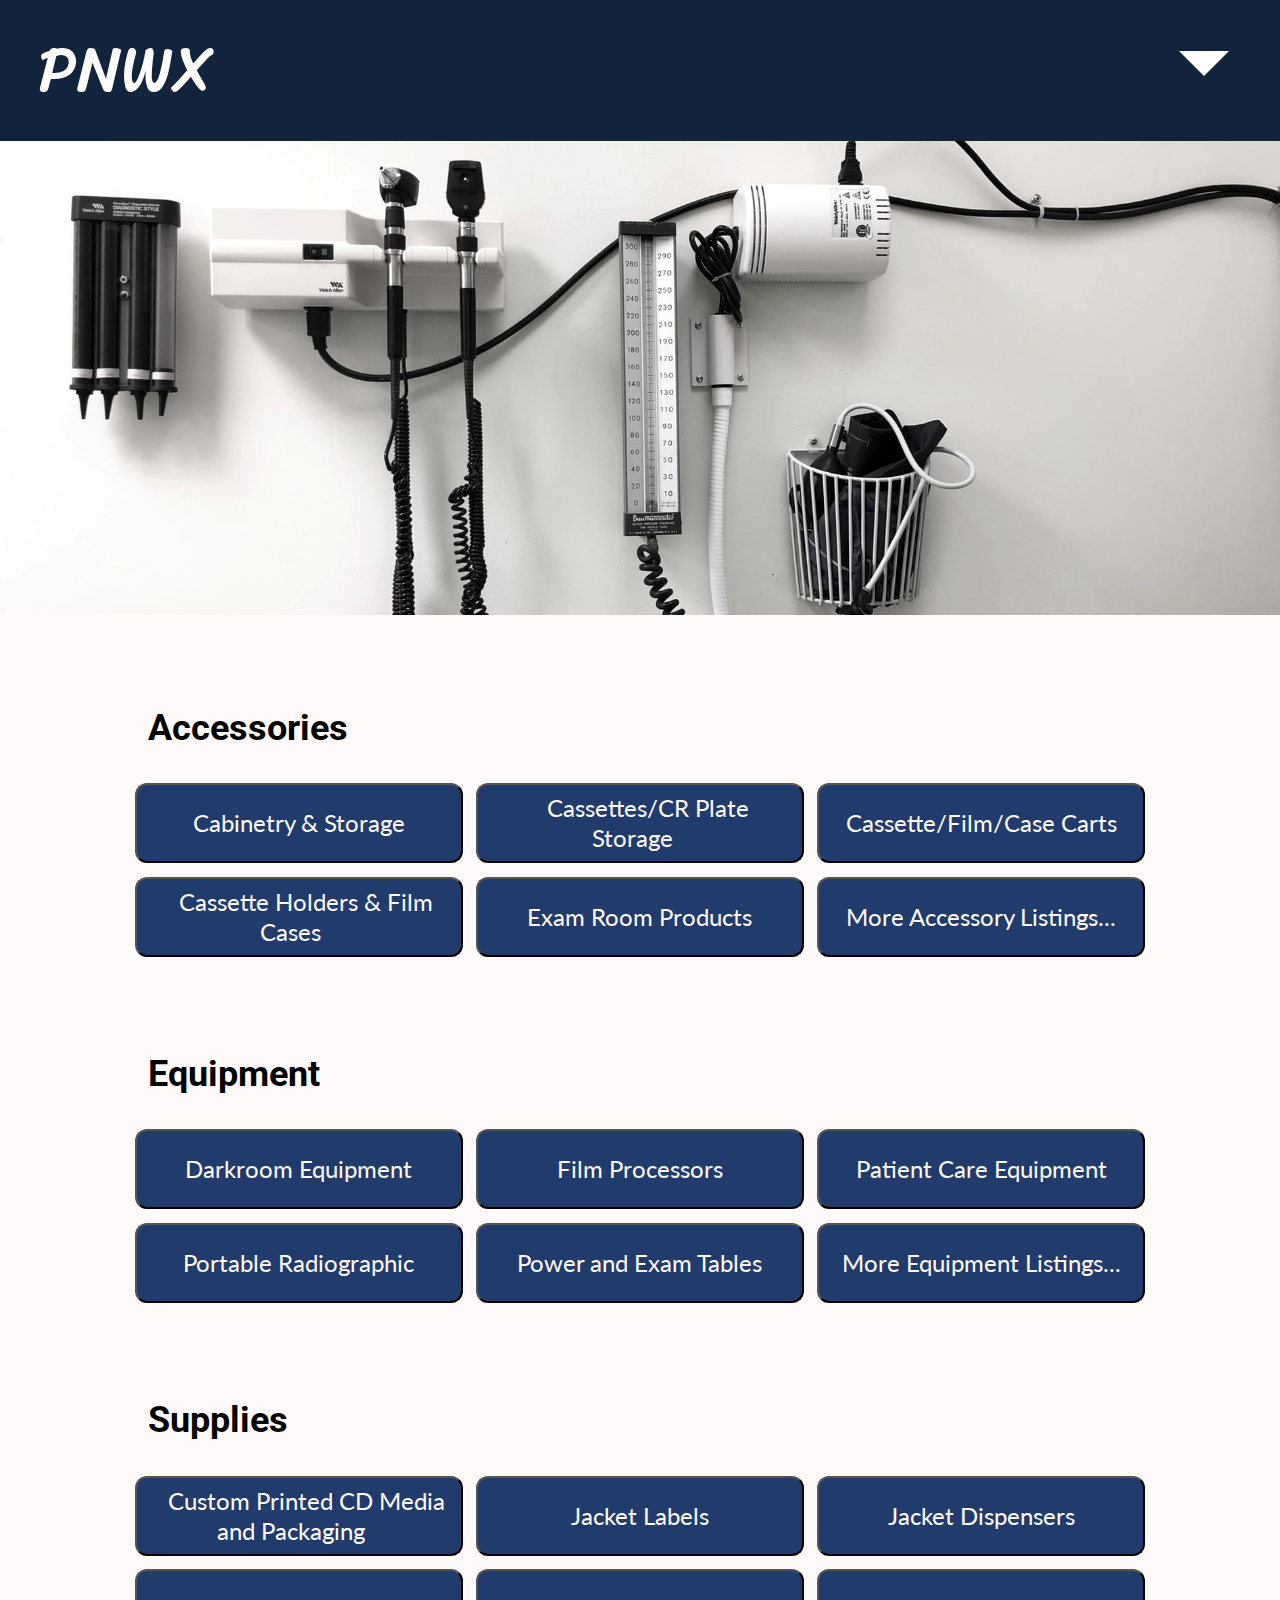
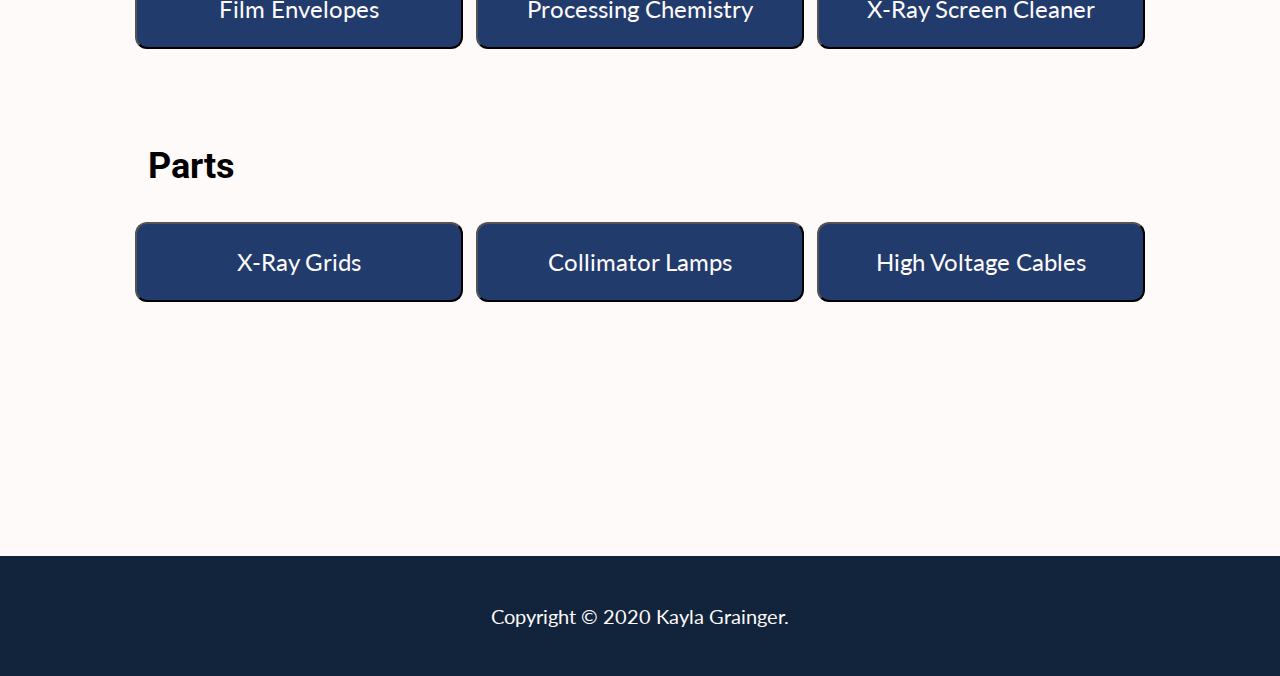
<file: catalog.html>
<!DOCTYPE html>
<html lang="en">
	<head>
	<title>Pacific Northwest X-Ray</title>
	<meta name="viewport" content="width=device-width, initial-scale=1.0">
	<link href="https://fonts.googleapis.com/css2?family=Lato&family=Roboto&family=Sriracha&display=swap" rel="stylesheet">
	<link rel="icon" href="img/blacklogo.png">
	<link rel="stylesheet" href="css/reset.css">
    <link rel="stylesheet" href="css/style.css">
	</head>

	<body>
	<!--NAVIGATION-->
		<nav class="top">
			<a class="logo" href="index.html">PNWX</a>
			<input class="menu" type="checkbox" id="menu">
			<label class="arrow" for="menu"><div class="arrowdown"></div></label>
			<a href="#" class="cart"><i class="fas fa-shopping-cart"></i></a>
			<ul class="drop">
				<li><a href="index.html">Home</a></li>
				<li><a class="active" href="catalog.html">Catalog</a></li>
				<li><a href="contact.html">Contact Us</a></li>
			</ul>
		</nav>
	<!--BANNER-->
        <div class="banner">
            <img src="img/banner.jpg" alt="banner">
        </div>
		<div class="wrapper">
			<h1>Accessories</h1>
			<div class="container">
				<button class="btn"><a href="catalog2.html">Cabinetry & Storage</a></button>
				<button class="btn"><a href="#">Cassettes/CR Plate Storage</a></button>
				<button class="btn"><a href="#">Cassette/Film/Case Carts</a></button>
				<button class="btn"><a href="#">Cassette Holders & Film Cases</a></button>
				<button class="btn"><a href="#">Exam Room Products</a></button>
				<button class="btn"><a href="#">More Accessory Listings...</a></button>
			</div>
			<h1>Equipment</h1>
			<div class="container">
				<button class="btn"><a href="#">Darkroom Equipment</a></button>
				<button class="btn"><a href="#">Film Processors</a></button>
				<button class="btn"><a href="#">Patient Care Equipment</a></button>
				<button class="btn"><a href="#">Portable Radiographic</a></button>
				<button class="btn"><a href="#">Power and Exam Tables</a></button>
				<button class="btn"><a href="#">More Equipment Listings...</a></button>
			</div>
			<h1>Supplies</h1>
			<div class="container">
				<button class="btn"><a href="#">Custom Printed CD Media and Packaging</a></button>
				<button class="btn"><a href="#">Jacket Labels</a></button>
				<button class="btn"><a href="#">Jacket Dispensers</a></button>
				<button class="btn"><a href="#">Film Envelopes</a></button>
				<button class="btn"><a href="#">Processing Chemistry</a></button>
				<button class="btn"><a href="#">X-Ray Screen Cleaner</a></button>
			</div>
			<h1>Parts</h1>
			<div class="container">
				<button class="btn"><a href="#">X-Ray Grids</a></button>
				<button class="btn"><a href="#">Collimator Lamps</a></button>
				<button class="btn"><a href="#">High Voltage Cables</a></button>
			</div>
		</div>
	</body>
	<footer>Copyright &copy; 2020 Kayla Grainger.</footer>
</html>
</file>
<file: css/style.css>
/*font-family: 'Lato', sans-serif;
font-family: 'Roboto', sans-serif;
font-family: 'Sriracha', cursive;*/

body {
    background-color: #FFFAFA;
}

.wrapper {
    margin: auto;
    max-width: 560px;
}

/*dropmenu navigation, spent 4 hours trying to learn how to do a hamburger menu before it worked out*/

nav {
    width: 100%;
    background-color: #12243c;
    position: fixed;
    font-family: 'Roboto', sans-serif;
    z-index: 3;
    margin: 0;
}

nav ul {
    margin: 0;
    padding: 0;
    list-style: none;
    overflow: hidden;
    background-color: #12243c;
}

nav ul li {
    padding: 10px;
}

nav .logo {
    display: block;
    float: left;
    font-size: 1.8rem;
    padding: 15px 10px;
    text-decoration: none;
    font-family: 'Sriracha', cursive;
}

nav .drop {
    clear: both;
    max-height: 0;
    transition: 1s ease-out;
}

nav .drop {
    float: left;
    padding: 0px 10px;
    position: relative;
    user-select: none;
}

nav .menu .arrow {
    width: 18px;
    display: block;
    position: relative;
}

.arrowdown {
    width: 0; 
    height: 0; 
    border-left: 10px solid transparent;
    border-right: 10px solid transparent;
    border-top: 10px solid white;
    float: right;
    margin: 20px;
}

nav .cart {
    float: right;
    margin: 20px;
}

nav .menu {
    display: none;
} 

nav .menu:checked ~ .drop {
    max-height: 260px;
}

nav a:link,
nav a:visited {
    color: white;
    text-decoration: none;
}

/*button animation*/
nav .menu:checked ~ .arrow .arrowdown {
    transform: rotate(180deg);
}

/*Banner*/
.banner img {
    margin-top: 15%;
    width: 100%;
}

/*headings (fonts and sizing)*/
h1 {
    font-family: 'Roboto', sans-serif;
    font-size: 1.6rem;
    font-weight: bold;
    margin: 3% 2%;
    padding-top: 10%;
}

h2 {
    font-family: 'Roboto', sans-serif;
    font-size: 1rem;
}

/*p fonts and sizing*/
p {
    font-family: 'Lato', sans-serif;
    font-size: 0.8rem;
}

/*SPECIFIC TO INDEX*/
/*Product box sixing and borders*/
.window {
    border: 5px solid lightgrey;
    border-style: double;
    padding: 5px 0px;
    width: 100%;
}

.window img {
    width: 100px;
}

.featured {
    display: flex;
    width: 100%;
}

.featured h2 {
    font-weight: bold;
    padding: 4px 0px;
}

/*making the subscription options more appealing, sizing, colouring and rounded edges*/
.subbox div {
    background-color: #213b6d;
    margin: 2%;
    color: #FFFAFA;
    border-radius: 10px;
    text-align: center;
    padding: 2%;
}
.subbox div h2 {
    font-size: 1.2rem;
}

.subbox {
    margin: 4% 0%;
    display: grid;
    grid-template-columns: repeat(6, 1fr);
    grid-template-rows: repeat(2, 60px);
    grid-template-areas: 
        "one one two two three three"
        "four four four four four four"
    ;
}

.subbox div:nth-child(1) {
    grid-area: one;
    padding-top: 8%;
}

.subbox div:nth-child(2) {
    grid-area: two;
    padding-top: 8%;
}

.subbox div:nth-child(3) {
    grid-area: three;
    padding-top: 8%;
}

.subbox div:nth-child(4) {
    grid-area: four;
    margin: 2% 0%;
    padding-top: 2%;
}

footer {
    text-align: center;
    font-size: 0.8rem;
    padding: 20px;
    margin-top: 12%;
    font-family: 'Lato', sans-serif;
    color: #FFFAFA;
    background-color: #12243c;
}

/*SPECIFIC TO CATALOG*/
.container {
    display: grid;
    grid-template-columns: repeat(2, 1fr);
    grid-template-rows: repeat(3, 2fr);
}

.container .btn {
    background-color: #213b6d;
    border-radius: 5px;
    height: 40px;
    text-align: center;
    margin: 2%;
}

.container .btn a:link,
.container .btn a:visited {
    text-decoration: none;
    color: #FFFAFA;
    font-family: 'Lato', sans-serif;
    margin: 5%;
}

.container .btn a:hover,
.container .btn a:active {
    color: #40BBBC;
}

/*CATALOG BUTTON ANIMATION*/
/*Making the button more interactive by decreasing in size before snapping back to normal size on activation*/
.btn:active {
    animation-name: click;
    animation-duration: 1s;
    animation-delay: 0s;
    animation-iteration-count: 2;
}
@keyframes click {
    0%, 100% {
      transform: translate(0);
    }
    50% {
      transform: scale(0.90);
    }
}

/*CATALOG > CATEGORY*/
.catalog:link,
.catalog:visited {
    color: black;
}

.catalog:hover,
.catalog:active {
    color: #213b6d;
}

.tinyproduct img {
    width: 50%;
    margin: 10px;
}
.tinyproduct {
    border: 5px double lightgrey;
    width: 95%;
    display: flex;
    flex-wrap: wrap;
    margin: auto;
    margin-bottom: 3%;
}

.tinyproduct .right {
    height: 100%;
    width: 40%;
}

.tinyproduct h3 {
    font-family: 'Roboto', sans-serif;
    font-size: 1.2rem;
    font-weight: bold;
    margin-top: 6%;
}

.tinyproduct p {
    font-family: 'Lato', sans-serif;
    font-size: 0.85rem;
    margin: 2%;
}

.tinyproduct button {
    background-color: #213b6d;
    color: #FFFAFA;
    font-family: 'Lato', sans-serif;
    border-radius: 5px;
    margin: 1%;
}

/*CONTACT PAGE*/
.heart {
    width: 44%;
    float: left;
    margin: 2%;
}

.contactmain {
    width: 85%;
    margin: auto;
}

.bio p:nth-child(1),
.bio p:nth-child(2) {
    display: block;
    width: 50%;
    height: auto;
    float: left;
}

.bio p {
    font-size: 0.94rem;
}

.bio p:nth-child(3) {
    width: 90%;
}

.qa {
    width: 85%;
    margin: auto;
    padding-bottom: 20px;
}

.qa h2 {
    margin-top: 5%;
    margin-bottom: 1%;
    color: #213b6d;
    font-size: 1.2rem;
    font-weight: bold;
}

.qa p {
    font-size: 0.95rem;
}

/*CONTACT FORM*/
.form {
    width: 85%;
    margin: auto;
    background-color: #213b6d;
    padding: 20px 0px;
    border-radius: 10px;
}

.form fieldset input[type=text] {
    font-family: 'Lato', sans-serif;
    width: 80%;
    background-color: #FFFAFA;
    border-radius: 8px;
    margin: 2% 8%;
    color: rgb(97, 97, 97);
}

.form fieldset input[type=checkbox] {
    margin-left: 10%;
}

fieldset label {
    color: #FFFAFA;
    font-family: 'Lato', sans-serif;
    font-size: 0.8rem;
}

.form fieldset input[type=submit] {
    margin-top: 5%;
    margin-left: 40%;
}

/*TABLET ADJUSTMENTS*/
@media (min-width: 720px) {
    .wrapper {
        max-width: 80%;
        margin: auto;
    }

    /*Nav clean up*/
    nav .menu:checked ~ .drop {
        max-height: 360px;
    }

    nav .logo {
        font-size: 2.8rem;
        padding: 3%;
    }

    nav ul li {
        font-size: 1.4rem;
        margin: 2% 0%;
    }
    
    .arrowdown {
        border-left: 15px solid transparent;
        border-right: 15px solid transparent;
        border-top: 15px solid white;
        margin: 4%;
    }
    
    nav .cart {
        margin: 3.5%;
    }
    
    nav i {
        font-size: 1.6rem;
    }

    .banner img {
        margin-top: 5%;
    }

    /*text resizing, main content*/
    h1 {
        font-size: 1.8rem;
        padding-top: 6%;
    }
    
    h2 {
        font-size: 1.4rem;
    }
    
    p {
        font-size: 1.15rem;
    }

    /*SPECIFIC TO INDEX*/
    /*Product sixing and borders*/
    .window {
        border: 8px solid lightgrey;
        border-style: double;
        padding: 5px;
        margin: 0% 1%;
    }

    .window img {
        width: 100%;
        margin-bottom: 2px;
    }

    .subbox div:nth-child(4) {
        margin: 2% 0%;
        padding: 4% 0;
    }

    footer {
        font-size: 1rem;
        padding: 30px;
    }

    /*CATALOG SIZE ADJUSTMENT*/
    .container .btn {
        font-size: 1.2rem;
        height: 60px;
        border-radius: 12px;
    }

    /*CATALOG 2*/
    .tinyproduct h3 {
        font-size: 1.6rem;
    }
    
    .tinyproduct p {
        font-size: 1.15rem;
    }
    
    .tinyproduct button {
        width: 20%;
        font-size: 0.95rem;
        border-radius: 5px;
        margin: 1%;
        padding: 4px;
    }

    .bio p {
        font-size: 1.25rem;
    }

    .qa h2 {
        font-size: 1.5rem;
    }

    .qa p {
        font-size: 1.25rem;
    }

    /*CONTACT FORM*/
    .form {
        width: 90%;
        height: 250px;
    }

    .form fieldset input[type=text] {
        font-size: 1.25rem;
        padding: 4px 10px;
    }

    .form fieldset input[type=checkbox] {
        margin-left: 8.5%;
        width: 25px;
    }

    fieldset label {
        font-size: 1.15rem;
    }

    .form fieldset input[type=submit] {
        margin-left: 42%;
        font-size: 1.15rem;
    }
}

/*DESKTOP ADJUSTMENTS*/
@media (min-width: 1000px) {
    /*Nav clean up*/
    nav .logo {
        font-size: 4rem;
    }

    nav ul li {
        font-size: 2.25rem;
        margin: 4% 0%;
    }
    
    .arrowdown {
        border-left: 25px solid transparent;
        border-right: 25px solid transparent;
        border-top: 25px solid white;
    }
    
    nav .cart {
        margin: 4%;
    }
    
    nav i {
        font-size: 2.25rem;
    }

    .banner img {
        margin-top: 8%;
    }

    /*text resizing, main content*/
    h1 {
        font-size: 2.25rem;
    }
    
    h2 {
        font-size: 1.8rem;
    }
    
    p {
        font-size: 1.6rem;
    }

    /*SPECIFIC TO INDEX*/
    /*Product sixing and borders*/
    .window {
        border: 10px solid lightgrey;
        border-style: double;
        padding: 10px;
    }

    .window img {
        margin-bottom: 4px;
    }

    .subbox div h2 {
        font-size: 2rem;
        padding: 20px;
    }

    .subbox div:nth-child(1),
    .subbox div:nth-child(2),
    .subbox div:nth-child(3) {
        padding: 0;
        padding-bottom: 60px;
    }

    .subbox div:nth-child(4) {
        padding-top: 0%;
        padding-bottom: 80px;
    }

    footer {
        font-size: 1.25rem;
        padding: 50px;
    }

    /*CATALOG SIZE ADJUSTMENT*/

    .container {
        grid-template-columns: repeat(3, 1fr);
        grid-template-rows: repeat(2, 2fr);
    }
    
    .container .btn {
        font-size: 1.5rem;
        height: 80px;
        border-radius: 12px;
    }

    /*CATALOG 2*/
    .tinyproduct h3 {
        font-size: 2.25rem;
    }
    
    .tinyproduct p {
        font-size: 1.15rem;
    }
    
    .tinyproduct button {
        width: 20%;
        font-size: 0.95rem;
        border-radius: 5px;
        margin: 1%;
        padding: 4px;
    }
}
</file>
